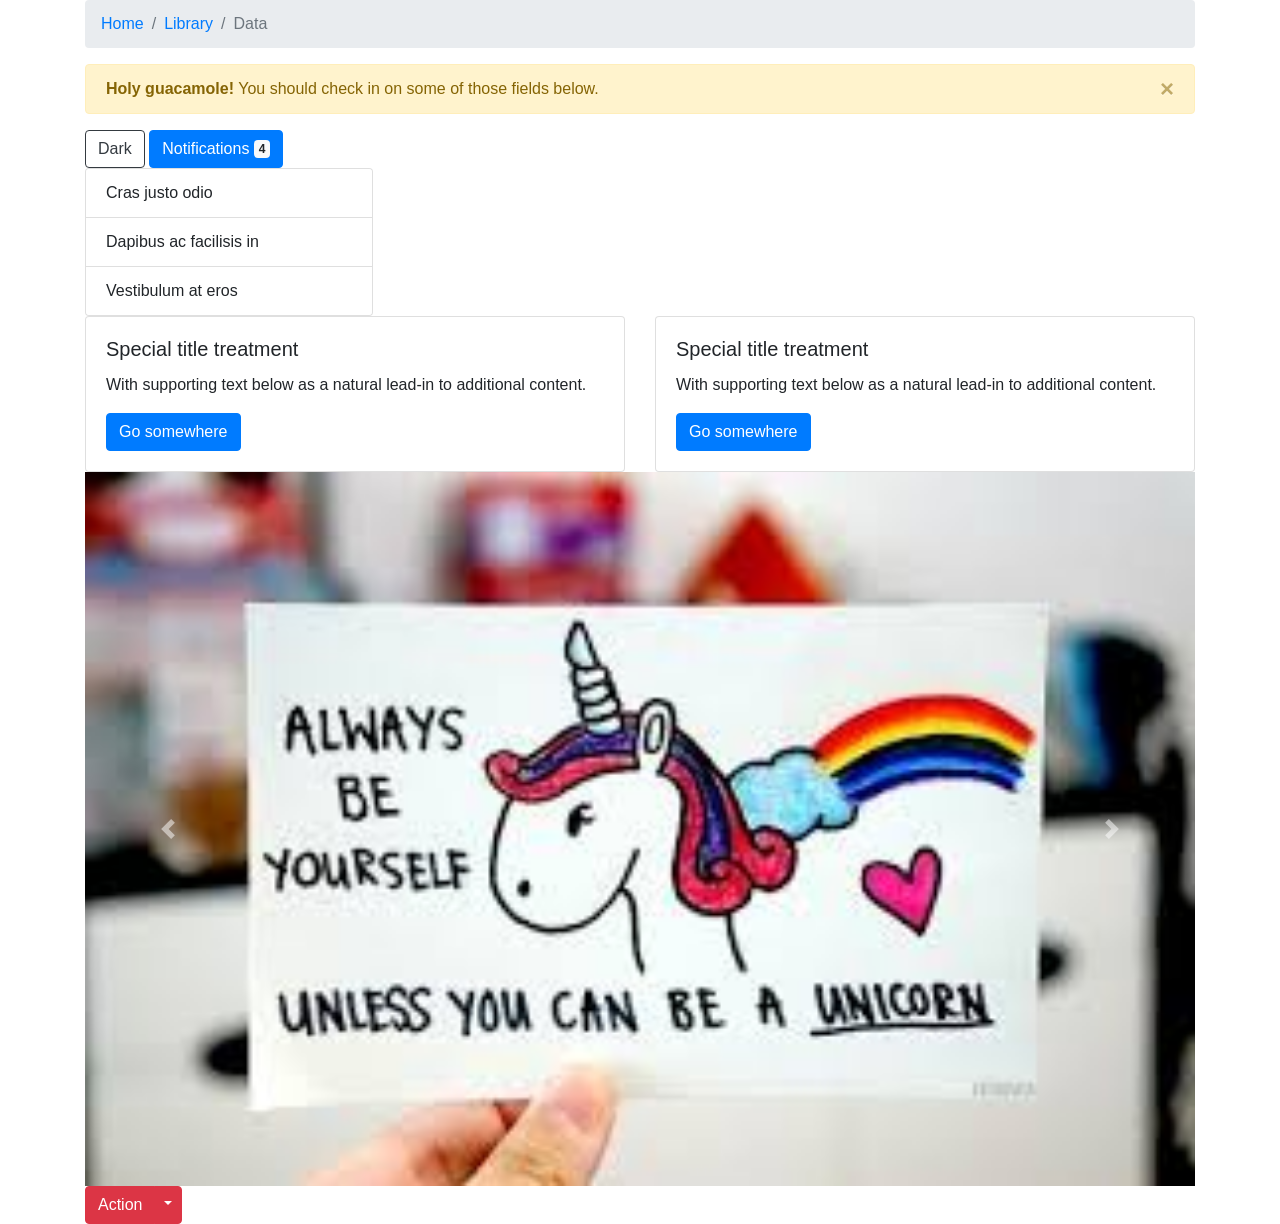
<file: carpeta 10/index.html>
<!doctype html>
<html lang="en">
      
        
       
  <head>
    <!-- Required meta tags -->
    <meta charset="utf-8">
    <meta name="viewport" content="width=device-width, initial-scale=1, shrink-to-fit=no">

    <!-- Bootstrap CSS -->
    <link rel="stylesheet" href="css/bootstrap.min.css" >

    <title>Prueba Bootstrap</title>
  </head>
  <body>

    <div class="container">


    
        <nav aria-label="breadcrumb">
                <ol class="breadcrumb">
                  <li class="breadcrumb-item"><a href="#">Home</a></li>
                  <li class="breadcrumb-item"><a href="#">Library</a></li>
                  <li class="breadcrumb-item active" aria-current="page">Data</li>
                </ol>
              </nav>
    <div class="alert alert-warning alert-dismissible fade show" role="alert">
        <strong>Holy guacamole!</strong> You should check in on some of those fields below.
        <button type="button" class="close" data-dismiss="alert" aria-label="Close">
          <span aria-hidden="true">&times;</span>
        </button>
      </div>
      <button type="button" class="btn btn-outline-dark">Dark</button>
      <button type="button" class="btn btn-primary">
        Notifications <span class="badge badge-light">4</span>
      </button>
      <div class="card" style="width: 18rem;">
            <ul class="list-group list-group-flush">
              <li class="list-group-item">Cras justo odio</li>
              <li class="list-group-item">Dapibus ac facilisis in</li>
              <li class="list-group-item">Vestibulum at eros</li>
            </ul>
          </div>

          <div class="row">
                <div class="col-sm-6">
                  <div class="card">
                    <div class="card-body">
                      <h5 class="card-title">Special title treatment</h5>
                      <p class="card-text">With supporting text below as a natural lead-in to additional content.</p>
                      <a href="#" class="btn btn-primary">Go somewhere</a>
                    </div>
                  </div>
                </div>
                <div class="col-sm-6">
                  <div class="card">
                    <div class="card-body">
                      <h5 class="card-title">Special title treatment</h5>
                      <p class="card-text">With supporting text below as a natural lead-in to additional content.</p>
                      <a href="#" class="btn btn-primary">Go somewhere</a>
                    </div>
                  </div>
                </div>
              </div>


              <div id="carouselExampleControls" class="carousel slide" data-ride="carousel">
                    <div class="carousel-inner">
                      <div class="carousel-item active">
                        <img class="d-block w-100" src="1.jpg" alt="First slide">
                      </div>
                      <div class="carousel-item">
                        <img class="d-block w-100" src="2.jpg" alt="Second slide">
                      </div>
                      <div class="carousel-item">
                        <img class="d-block w-100" src="3.jpg" alt="Third slide">
                      </div>
                    </div>
                    <a class="carousel-control-prev" href="#carouselExampleControls" role="button" data-slide="prev">
                      <span class="carousel-control-prev-icon" aria-hidden="true"></span>
                      <span class="sr-only">Previous</span>
                    </a>
                    <a class="carousel-control-next" href="#carouselExampleControls" role="button" data-slide="next">
                      <span class="carousel-control-next-icon" aria-hidden="true"></span>
                      <span class="sr-only">Next</span>
                    </a>
                  </div>


                  <!-- Example split danger button -->
<div class="btn-group">
        <button type="button" class="btn btn-danger">Action</button>
        <button type="button" class="btn btn-danger dropdown-toggle dropdown-toggle-split" data-toggle="dropdown" aria-haspopup="true" aria-expanded="false">
          <span class="sr-only">Toggle Dropdown</span>
        </button>
        <div class="dropdown-menu">
          <a class="dropdown-item" href="#">Action</a>
          <a class="dropdown-item" href="#">Another action</a>
          <a class="dropdown-item" href="#">Something else here</a>
          <div class="dropdown-divider"></div>
          <a class="dropdown-item" href="#">Separated link</a>
        </div>
      </div>
    <!-- Optional JavaScript -->
    <!-- jQuery first, then Popper.js, then Bootstrap JS -->
    <script src="js/jquery-3.2.1.slim.min.js"></script>
    <script src="js/popper.min.js"></script>
    <script src="js/bootstrap.min.js"></script>


</div>

  </body>
</html>
</file>
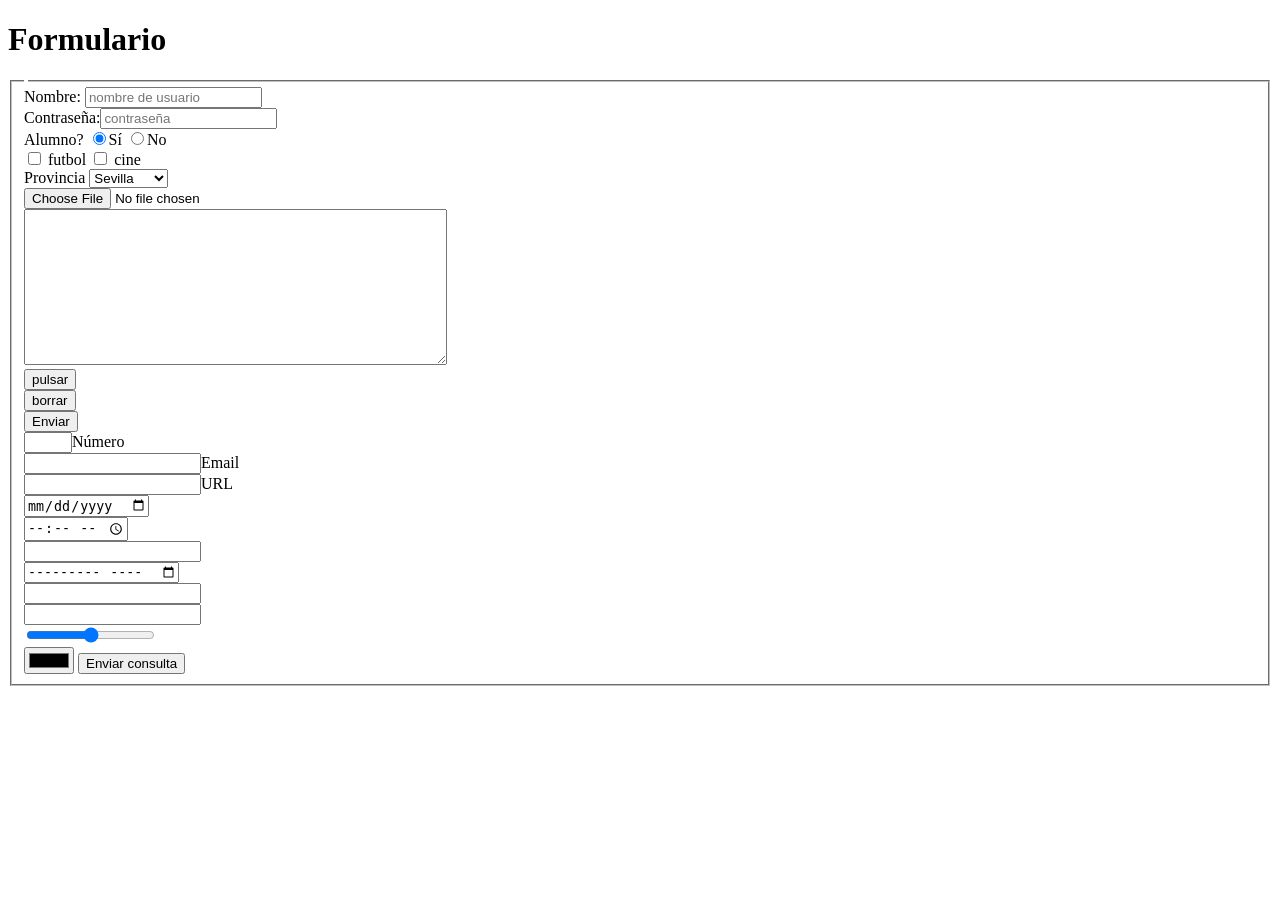
<file: ejercicio05.html>
<!DOCTYPE html>
<html lang="en">
<head>
    <meta charset="UTF-8">
    <meta name="viewport" content="width=, initial-scale=1.0">
    <meta http-equiv="X-UA-Compatible" content="ie=edge">
    <title>Formulario</title>
</head>

<body>
    <h1>Formulario</h1>
<fieldset><legend></legend>
   <form action= "gestionados.jsp" method="GET">
    
   <label for="Nombre">Nombre: </label> <input type="text" value="" id="nombre"name="Nombre" placeholder="nombre de usuario" maxlength="10"/>
   <br/>
   Contraseña:<input type="password" pattern="[A-Z]{5}[0-9]{3}" value="" name="pass" placeholder="contraseña">
 <br/>

<label for="pregutna"> Alumno?</label>
<input type="radio" id="pregunta" name="pregunta" value="S" checked="checked"/>Sí
<input type="radio" id="pregunta" name="pregunta" value="N"/>No
 <br/>

<input type="checkbox" name="futbol" value="f"/> futbol
<input type="checkbox" name="cine" value="f"/> cine
<br/>

<label for="provincias">Provincia </label>
<select name="provincias" id="provincia">
    <optgroup label="Uno">
            <option value="SE">Sevilla</option>
    </optgroup>
    <optgroup label="Dos">
<option value="Ca">Cádiz</option>
<option value="Hu">Huelva</option>
</optgroup>

</select><br/>

<input type="file" name="archivo"/><br/>

<textarea name="descripcion" rows="10" cols="50"></textarea><br/>
 <input type="button" name="boton" value="pulsar"/><br/>
 <input type="reset" value="borrar"/><br/>

   
 <input type="submit" value="Enviar"/>

</form> 



<form>
<input type="number" required="required"  maxlength="5" min="1" max="10">Número<br/>
<input type="email">Email <br/>
<input type="url">URL<br/>
<input type="date"><br/>
<input type="time"><br/>
<input type="datetime"><br/>
<input type="month"><br/>
<input type="search"><br/>
<input type="tel"><br/>
<input type="range" min="1" max="100" step="2"><br/>
<input type="color">
<input type="submit" value="Enviar consulta"/> 

</form>

</fieldset>



</body>
</html>
</file>
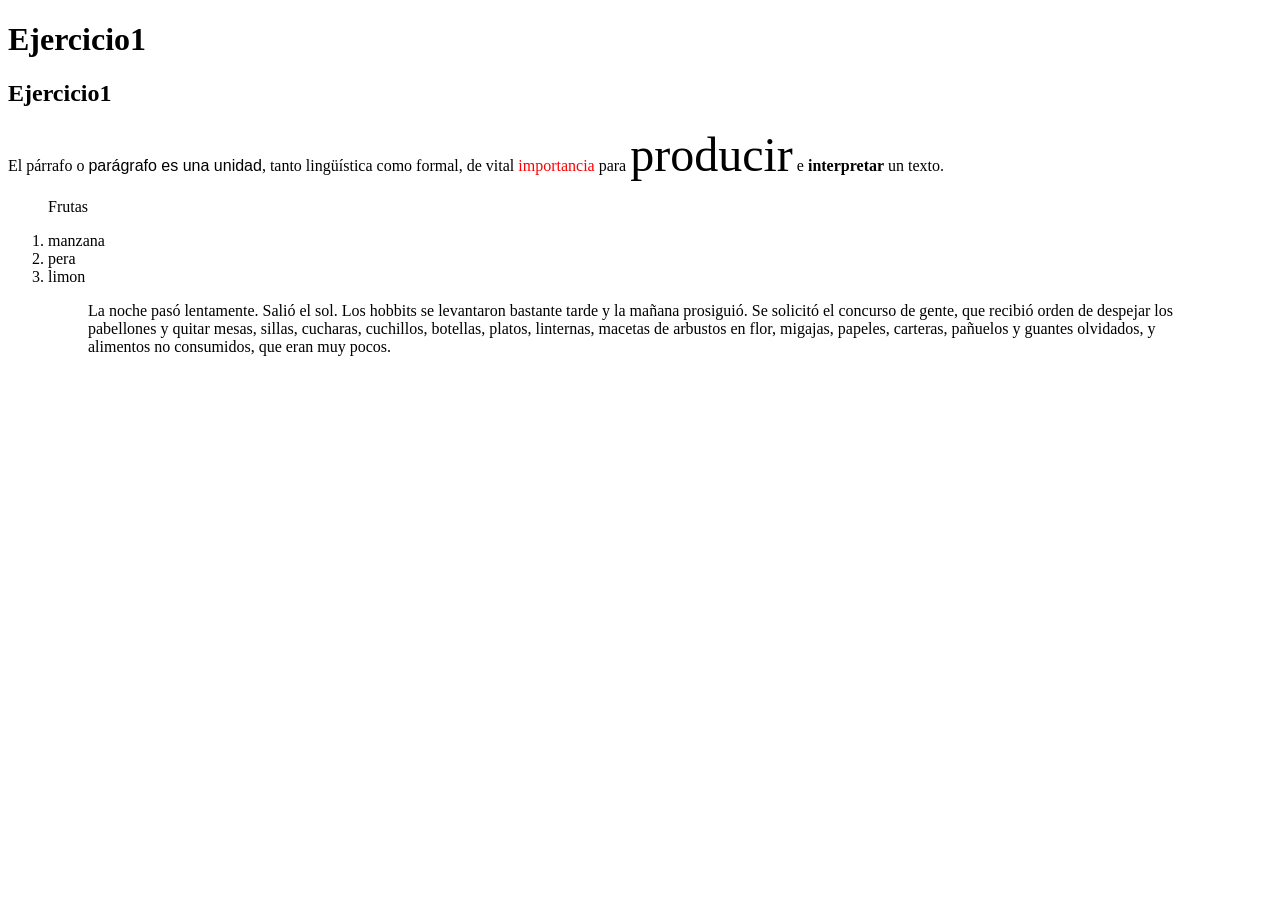
<file: ejercicio1.html>
<!DOCTYPE html>
<html lang="en">

<title>Ejercicio 1</title>
<head>
    <meta charset="UTF-16">
    <meta name="viewport" content="width=device-width, initial-scale=1.0">
    <meta http-equiv="X-UA-Compatible" content="ie=edge">
    <title>Document</title>
</head>
<body>
  <h1>Ejercicio1</h1><h2>Ejercicio1</h2>
  
  <p>El párrafo o <font face="Comic Sans MS,arial,verdana">parágrafo es una unidad</font>, tanto lingüística 
    como formal, de vital <font color="#ff0000">importancia</font> para <FONT SIZE=7>producir</FONT> e 
    <b>interpretar</b> un texto.


<ul>
Frutas

</ul>

<ol>
<li>manzana</li>
<li>pera</li>
<li>limon</li>

</ol>

<blockquote><blockquote> La noche pasó lentamente. Salió el sol. Los 
        hobbits se levantaron bastante tarde y la mañana 
        prosiguió. Se solicitó el concurso de gente, que 
        recibió orden de despejar los pabellones y quitar 
        mesas, sillas, cucharas, cuchillos, botellas, platos, 
        linternas, macetas de arbustos en flor, migajas, papeles, 
        carteras, pañuelos y guantes olvidados, y alimentos no 
        consumidos, que eran muy pocos.</blockquote></blockquote> 

</p>
</body>
</html>
</file>
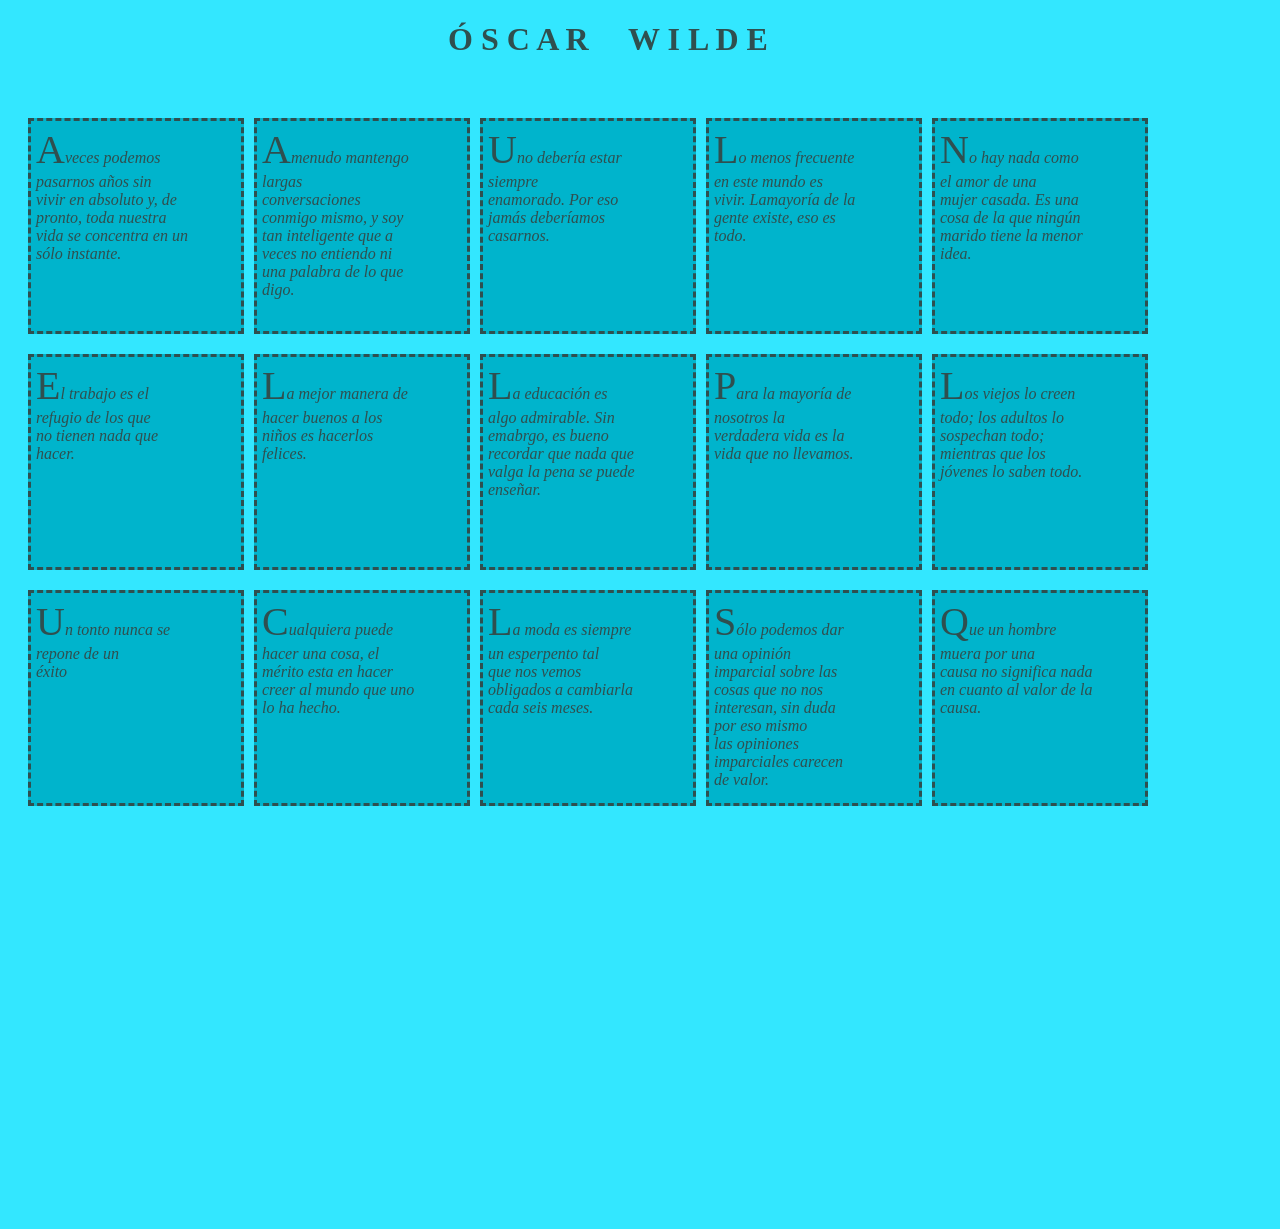
<file: Ejercicio4-1.html>
<!DOCTYPE html>
<html lang="es">
<head>
    <meta charset="UTF-8">
    <meta name="viewport" content="width=device-width, initial-scale=1.0">
    <meta http-equiv="X-UA-Compatible" content="ie=edge">
    <title>Ejercicio04_Capas01</title>
</head>
<body style="background-color: #33e7ff">
    <div style="width: 1200px; height: 1200px">
        <pre><div><h1 style="font-family:'Times New Roman', Times, serif; color: darkslategrey; text-align: center">Ó S C A R     W I L D E</h1></div></pre>
            <br>
        <div style="padding: 5px; font-family:'Times New Roman', Times, serif; width: 200px; height: 200px; color: darkslategrey; background-color: #00b4cc; border:3px dashed darkslategrey; float: left; position: relative; top: 20px; left: 20px"><span style="font-size: 40px ;color: darkslategrey">A</span><span style="font-style:oblique">veces podemos <br>pasarnos años sin <br> vivir en absoluto y, de <br> pronto, toda nuestra <br>vida se concentra en un <br> sólo instante.</span></div>    
        <div style="padding: 5px;font-family:'Times New Roman', Times, serif; width: 200px; height: 200px; color: darkslategrey; background-color: #00b4cc; border:3px dashed darkslategrey; float: left; position: relative; top: 20px; left: 30px"><span style="font-size: 40px ;color: darkslategrey">A</span><span style="font-style:oblique">menudo mantengo <br>largas <br>conversaciones <br>conmigo mismo, y soy <br> tan inteligente que a <br> veces no entiendo ni <br>una palabra de lo que <br>digo.</span></div>
        <div style="padding: 5px;font-family:'Times New Roman', Times, serif; width: 200px; height: 200px; color: darkslategrey; background-color: #00b4cc; border:3px dashed darkslategrey; float: left; position: relative; top: 20px; left: 40px"><span style="font-size: 40px ;color: darkslategrey">U</span><span style="font-style:oblique">no debería estar <br>siempre <br>enamorado. Por eso <br>jamás deberíamos <br>casarnos.</span></div>
        <div style="padding: 5px;font-family:'Times New Roman', Times, serif; width: 200px; height: 200px; color: darkslategrey; background-color: #00b4cc; border:3px dashed darkslategrey; float: left; position: relative; top: 20px; left: 50px"><span style="font-size: 40px ;color: darkslategrey">L</span><span style="font-style:oblique">o menos frecuente <br>en este mundo es <br>vivir. Lamayoría de la <br>gente existe, eso es <br>todo.</span></div>
        <div style="padding: 5px;font-family:'Times New Roman', Times, serif; width: 200px; height: 200px; color: darkslategrey; background-color: #00b4cc; border:3px dashed darkslategrey; float: left; position: relative; top: 20px; left: 60px"><span style="font-size: 40px ;color: darkslategrey">N</span><span style="font-style:oblique">o hay nada como <br>el amor de una <br>mujer casada. Es una <br>cosa de la que ningún <br>marido tiene la menor <br>idea.</span></div>
            <br>
        <div style="padding: 5px;clear: both; font-family:'Times New Roman', Times, serif;  width: 200px; height: 200px; color: darkslategrey; background-color: #00b4cc; border:3px dashed darkslategrey; float: left; position: relative; top: 40px; left: 20px"><span style="font-size: 40px ;color: darkslategrey">E</span><span style="font-style:oblique">l trabajo es el <br>refugio de los que <br>no tienen nada que <br>hacer.</span></div>
        <div style="padding: 5px;font-family:'Times New Roman', Times, serif; width: 200px; height: 200px; color: darkslategrey; background-color: #00b4cc; border:3px dashed darkslategrey; float: left; position: relative; top: 40px; left: 30px"><span style="font-size: 40px ;color: darkslategrey">L</span><span style="font-style:oblique">a mejor manera de <br>hacer buenos a los<span style="clear:both; float:left; font-style:oblique">niños es hacerlos <br>felices.</span></div></span>
        <div style="padding: 5px;font-family:'Times New Roman', Times, serif; width: 200px; height: 200px; color: darkslategrey; background-color: #00b4cc; border:3px dashed darkslategrey; float: left; position: relative; top: 40px; left: 40px"><span style="font-size: 40px ;color: darkslategrey">L</span><span style="font-style:oblique">a educación es <br>algo admirable. Sin <br>emabrgo, es bueno <br>recordar que nada que <br>valga la pena se puede <br> enseñar.</span></div>      
        <div style="padding: 5px;font-family:'Times New Roman', Times, serif; width: 200px; height: 200px; color: darkslategrey; background-color: #00b4cc; border:3px dashed darkslategrey; float: left; position: relative; top: 40px; left: 50px"><span style="font-size: 40px ;color: darkslategrey">P</span><span style="font-style:oblique">ara la mayoría de <br>nosotros la <br>verdadera vida es la <br>vida que no llevamos.</span></div>
        <div style="padding: 5px;font-family:'Times New Roman', Times, serif; width: 200px; height: 200px; color: darkslategrey; background-color: #00b4cc; border:3px dashed darkslategrey; float: left; position: relative; top: 40px; left: 60px"><span style="font-size: 40px ;color: darkslategrey">L</span><span style="font-style:oblique">os viejos lo creen <br>todo; los adultos lo <br>sospechan todo; <br>mientras que los <br>jóvenes lo saben todo.</span></div>
            <br>
        <div style="padding: 5px;clear: both; font-family:'Times New Roman', Times, serif;  width: 200px; height: 200px; color: darkslategrey; background-color: #00b4cc; border:3px dashed darkslategrey; float: left; position: relative; top: 60px; left: 20px"><span style="font-size: 40px ;color: darkslategrey">U</span><span style="font-style:oblique">n tonto nunca se <br>repone de un <br>éxito</span></div>
        <div style="padding: 5px;font-family:'Times New Roman', Times, serif; width: 200px; height: 200px; color: darkslategrey; background-color: #00b4cc; border:3px dashed darkslategrey; float: left; position: relative; top: 60px; left: 30px"><span style="font-size: 40px ;color: darkslategrey">C</span><span style="font-style:oblique">ualquiera puede <br>hacer una cosa, el <br>mérito esta en hacer <br>creer al mundo que uno <br>lo ha hecho.</span></div>
        <div style="padding: 5px;font-family:'Times New Roman', Times, serif; width: 200px; height: 200px; color: darkslategrey; background-color: #00b4cc; border:3px dashed darkslategrey; float: left; position: relative; top: 60px; left: 40px"><span style="font-size: 40px ;color: darkslategrey">L</span><span style="font-style:oblique">a moda es siempre <br>un esperpento tal <br>que nos vemos <br>obligados a cambiarla <br>cada seis meses.</span></div>
        <div style="padding: 5px;font-family:'Times New Roman', Times, serif; width: 200px; height: 200px; color: darkslategrey; background-color: #00b4cc; border:3px dashed darkslategrey; float: left; position: relative; top: 60px; left: 50px"><span style="font-size: 40px ;color: darkslategrey">S</span><span style="font-style:oblique">ólo podemos dar <br>una opinión <br>imparcial sobre las <br>cosas que no nos <br> interesan, sin duda <br> por eso mismo <br> las opiniones <br> imparciales carecen <br> de valor.</span></div>
        <div style="padding: 5px;font-family:'Times New Roman', Times, serif; width: 200px; height: 200px; color: darkslategrey; background-color: #00b4cc; border:3px dashed darkslategrey; float: left; position: relative; top: 60px; left: 60px"><span style="font-size: 40px ;color: darkslategrey">Q</span><span style="font-style:oblique">ue un hombre <br>muera por una <br>causa no significa nada <br>en cuanto al valor de la <br>causa.</span></div>
            <br>
    </div>
</body>
</html>
</file>
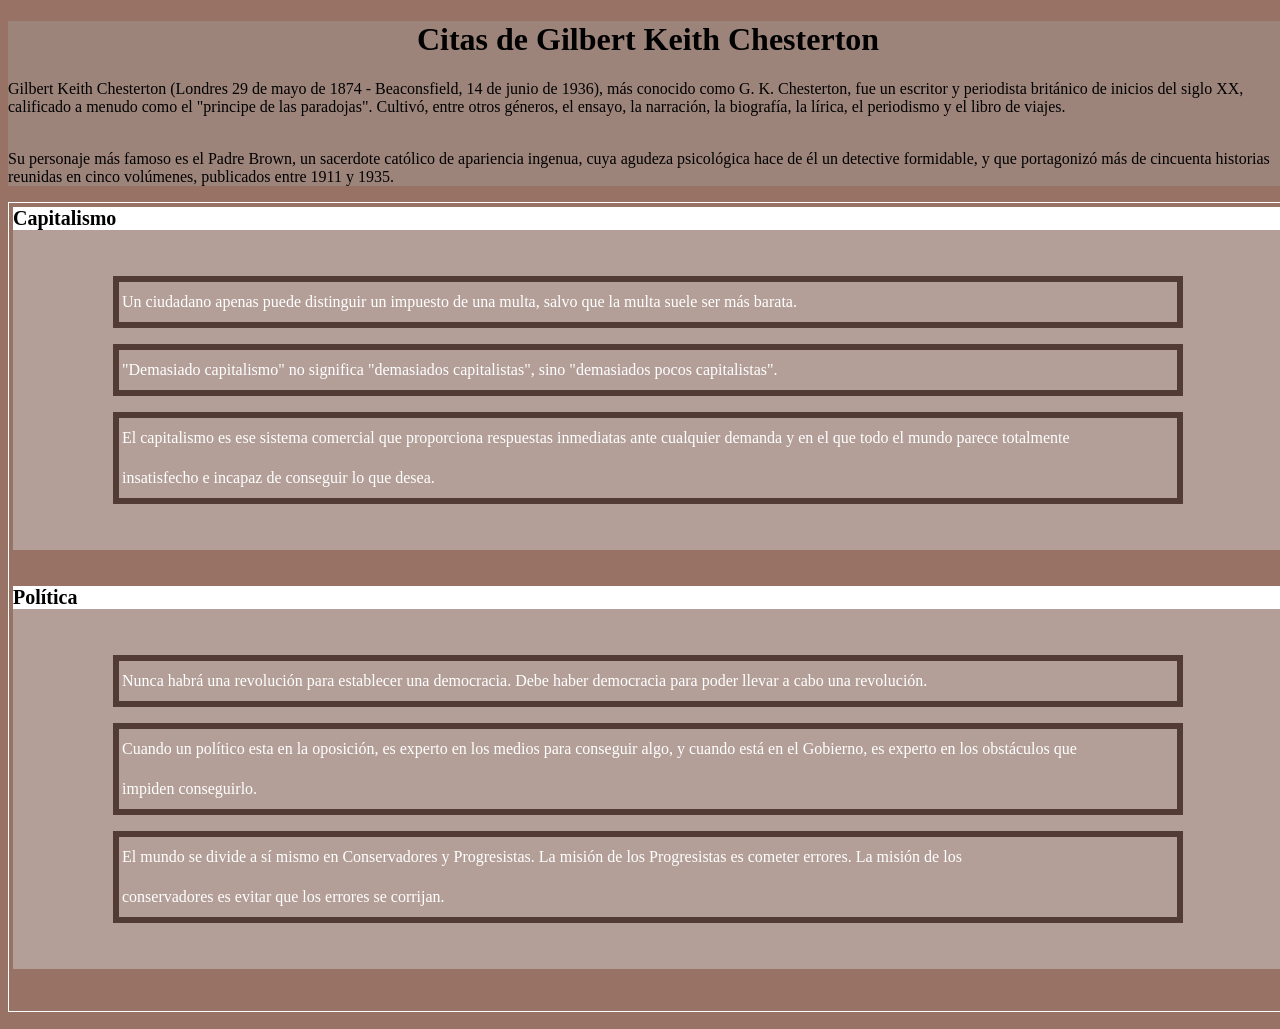
<file: Ejercicio4-2.html>
<!DOCTYPE html>
<html lang="es">
<head>
    <meta charset="UTF-8">
    <meta name="viewport" content="width=device-width, initial-scale=1.0">
    <meta http-equiv="X-UA-Compatible" content="ie=edge">
    <title>Ejercicio04_Capas02</title>
</head>
<body style="background-color: #987265">
    <div style="height: 1000px; width: 1280px">
        <div style="background-color: #9d847b"><h1 style="text-align: center">Citas de Gilbert Keith Chesterton</h1>
        <p style="text-align: justify">
            Gilbert Keith Chesterton (Londres 29 de mayo de 1874 - Beaconsfield, 14 de junio de 1936), más conocido como G. K. Chesterton, fue un escritor y periodista británico de inicios del siglo XX,<br/>
            calificado a menudo como el "principe de las paradojas". Cultivó, entre otros géneros, el ensayo, la narración, la biografía, la lírica, el periodismo y el libro de viajes. <br/><br/>
        </p>
        <p style="text-align: justify">
            Su personaje más famoso es el Padre Brown, un sacerdote católico de apariencia ingenua, cuya agudeza psicológica hace de él un detective formidable, y que portagonizó más de cincuenta historias<br/>
            reunidas en cinco volúmenes, publicados entre 1911 y 1935.
        </p>
        </div>
        <div style="padding: 4px; border: white solid 1px; height: 800px">
            <div style="background-color: white"><span style="font-size: 20px; font-weight: bold">Capitalismo</span></div>
            <div style="padding-left: 100px; padding-right: 100px; padding-top: 30px; padding-bottom: 30px; background-color: #b39f98">
                <p style="text-align: justify; color: white; background-color: #b39f98; border: solid 6px #523b34; padding-right: 6px; padding-left: 3px; line-height: 40px"><span style="text-align: center">Un ciudadano apenas puede distinguir un impuesto de una multa, salvo que la multa suele ser más barata.</span></p>
                <p style="text-align: justify; color: white; background-color: #b39f98; border: solid 6px #523b34; padding-right: 6px; padding-left: 3px; line-height: 40px"><span style="text-align: center">"Demasiado capitalismo" no significa "demasiados capitalistas", sino "demasiados pocos capitalistas".</span></p>
                <p style="text-align: justify; color: white; background-color: #b39f98; border: solid 6px #523b34; padding-right: 6px; padding-left: 3px; line-height: 40px"><span style="text-align: center">El capitalismo es ese sistema comercial que proporciona respuestas inmediatas ante cualquier demanda y en el que todo el mundo parece totalmente <br> insatisfecho e incapaz de conseguir lo que desea.</span></p>
            </div>
            <br/><br/>
            <div style="background-color: white"><span style="font-size: 20px; font-weight: bold">Política</span></div>
            <div style="padding-left: 100px; padding-right: 100px; padding-top: 30px; padding-bottom: 30px; background-color: #b39f98">
                <p style="text-align: justify; color: white; background-color: #b39f98; border: solid 6px #523b34; padding-right: 6px; padding-left: 3px; line-height: 40px"><span style="text-align: center"></span>Nunca habrá una revolución para establecer una democracia. Debe haber democracia para poder llevar a cabo una revolución.</p>
                <p style="text-align: justify; color: white; background-color: #b39f98; border: solid 6px #523b34; padding-right: 6px; padding-left: 3px; line-height: 40px"><span style="text-align: center"></span>Cuando un político esta en la oposición, es experto en los medios para conseguir algo, y cuando está en el Gobierno, es experto en los obstáculos que <br/> impiden conseguirlo.</p>
                <p style="text-align: justify; color: white; background-color: #b39f98; border: solid 6px #523b34; padding-right: 6px; padding-left: 3px; line-height: 40px"><span style="text-align: center"></span>El mundo se divide a sí mismo en Conservadores y Progresistas. La misión de los Progresistas es cometer errores. La misión de los <br/> conservadores es evitar que los errores se corrijan.</p>
            </div>
            <br/><br/>
        </div>
    </div>
</body>
</html>
</file>
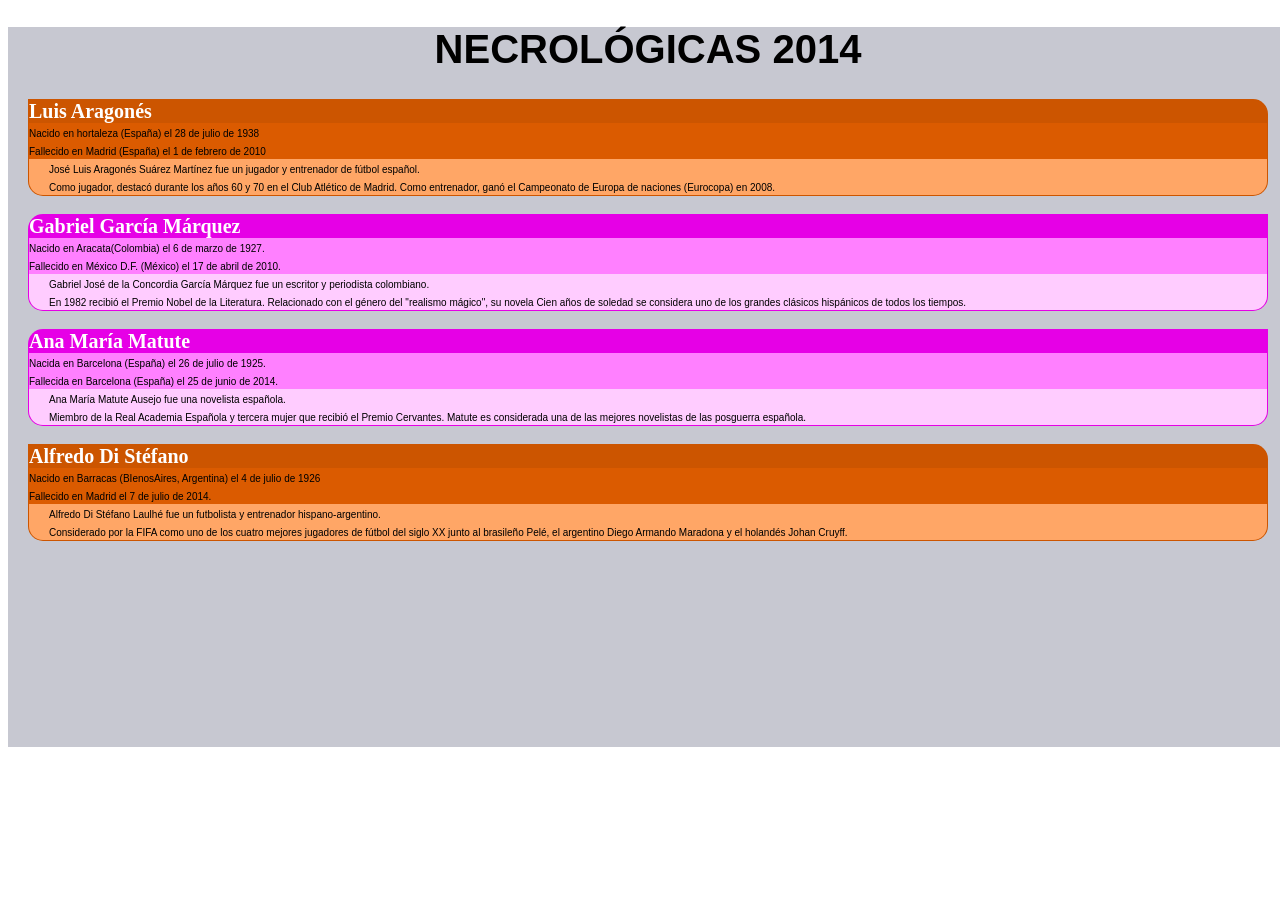
<file: Ejercicio4-3.html>
<!DOCTYPE html>
<html lang="es">
<head>
    <meta charset="UTF-8">
    <meta name="viewport" content="width=device-width, initial-scale=1.0">
    <meta http-equiv="X-UA-Compatible" content="ie=edge">
    <title>Ejercicio04_Capas03</title>
</head>
<body>
    <div style="width: 1280px; height: 720px; font-family: Cambria, Cochin, Georgia, Times, 'Times New Roman', serif; background-color: #c7c8d1">
        <div><h1 style="font-family:Verdana, Geneva, Tahoma, sans-serif; font-weight: bold; font-size: 250%; text-align: center">NECROLÓGICAS 2014<h1></div>
        
        <div style="padding-left: 20px; padding-right: 20px">
            <div style="border-radius: 0px 15px 0px 0px; border: 1px solid #cc5500; background-color: #cc5500; border-bottom: transparent"><span style="color: white; font-size: 20px; font-weight: bold">Luis Aragonés</span></div>
            <div style="border-top: transparent; border-bottom: transparent; border: 1px solid #cc5500; background-color: #db5b00; border-bottom: transparent; border-top: transparent"><span style="font-family: Arial, Helvetica, sans-serif; font-size: 10px">Nacido en hortaleza (España) el 28 de julio de 1938 <br> Fallecido en Madrid (España) el 1 de febrero de 2010</span></div>
            <div style="border-top: transparent ;border: 1px solid #cc5500; border-radius: 0px 0px 15px 15px; background-color: #ffa666; border-top: transparent"><span style="padding-left: 20px; font-family: Arial, Helvetica, sans-serif; font-size: 10px">José Luis Aragonés Suárez Martínez fue un jugador y entrenador de fútbol español. <br/></span><span style="padding-left: 20px; font-family: Arial, Helvetica, sans-serif; font-size: 10px">Como jugador, destacó durante los años 60 y 70 en el Club Atlético de Madrid. Como entrenador, ganó el Campeonato de Europa de naciones (Eurocopa) en 2008.</span></div>        
        </div>
        
        <br>

        <div style="padding-left: 20px; padding-right: 20px">
            <div style="border-radius: 15px 0px 0px 0px; border: 1px solid #e600e6; background-color: #e600e6; border-bottom: transparent"><span style="color: white; font-size: 20px; font-weight: bold">Gabriel García Márquez</span></div>
            <div style="border-top: transparent; border-bottom: transparent; border: 1px solid #e600e6; background-color: #ff80ff; border-bottom: transparent; border-top: transparent"><span style="font-family: Arial, Helvetica, sans-serif; font-size: 10px">Nacido en Aracata(Colombia) el 6 de marzo de 1927. <br>Fallecido en México D.F. (México) el 17 de abril de 2010.</span></div>
            <div style="border-top: transparent; border: 1px solid #e600e6; border-radius: 0px 0px 15px 15px; background-color: #ffccff; border-top: transparent"><span style="padding-left: 20px; font-family: Arial, Helvetica, sans-serif; font-size: 10px">Gabriel José de la Concordia García Márquez fue un escritor y periodista colombiano. <br/></span><span style="padding-left: 20px; font-family: Arial, Helvetica, sans-serif; font-size: 10px">En 1982 recibió el Premio Nobel de la Literatura. Relacionado con el género del "realismo mágico", su novela Cien años de soledad se considera uno de los grandes clásicos hispánicos de todos los tiempos.</span></div>        
        </div>
        
        <br>
        
        <div style="padding-left: 20px; padding-right: 20px">
            <div style="border-radius: 15px 0px 0px 0px; border: 1px solid #e600e6; background-color: #e600e6; border-bottom: transparent"><span style="color: white; font-size: 20px; font-weight: bold">Ana María Matute</span></div>
            <div style="border-top: transparent; border-bottom: transparent; border: 1px solid #e600e6; background-color: #ff80ff; border-bottom: transparent; border-top: transparent"><span style="font-family: Arial, Helvetica, sans-serif; font-size: 10px">Nacida en Barcelona (España) el 26 de julio de 1925. <br>Fallecida en Barcelona (España) el 25 de junio de 2014.</span></div>
            <div style="border-top: transparent; border: 1px solid #e600e6; border-radius: 0px 0px 15px 15px; background-color: #ffccff; border-top: transparent"><span style="padding-left: 20px; font-family: Arial, Helvetica, sans-serif; font-size: 10px">Ana María Matute Ausejo fue una novelista española. <br/></span><span style="padding-left: 20px; font-family: Arial, Helvetica, sans-serif; font-size: 10px">Miembro de la Real Academia Española y tercera mujer que recibió el Premio Cervantes. Matute es considerada una de las mejores novelistas de las posguerra española.</span></div>
        </div>
        
        <br>
        
        <div style="padding-left: 20px; padding-right: 20px">
            <div style="border-radius: 0px 15px 0px 0px; border: 1px solid #cc5500; background-color: #cc5500; border-bottom: transparent"><span style="color: white; font-size: 20px; font-weight: bold">Alfredo Di Stéfano</span></div>
            <div style="border-top: transparent; border-bottom: transparent; border: 1px solid #cc5500; background-color: #db5b00; border-bottom: transparent; border-top: transparent"><span style="font-family: Arial, Helvetica, sans-serif; font-size: 10px">Nacido en Barracas (BIenosAires, Argentina) el 4 de julio de 1926 <br>Fallecido en Madrid el 7 de julio de 2014.</span></div>
            <div style="border-top: transparent; border: 1px solid #cc5500; border-radius: 0px 0px 15px 15px; background-color: #ffa666; border-top: transparent"><span style="padding-left: 20px; font-family: Arial, Helvetica, sans-serif; font-size: 10px">Alfredo Di Stéfano Laulhé fue un futbolista y entrenador hispano-argentino. <br/></span><span style="padding-left: 20px; font-family: Arial, Helvetica, sans-serif; font-size: 10px">Considerado por la FIFA como uno de los cuatro mejores jugadores de fútbol del siglo XX junto al brasileño Pelé, el argentino Diego Armando Maradona y el holandés Johan Cruyff.</span></div>        
        </div>
        
        <br>
    
    </div>
</body>
</html>
</file>
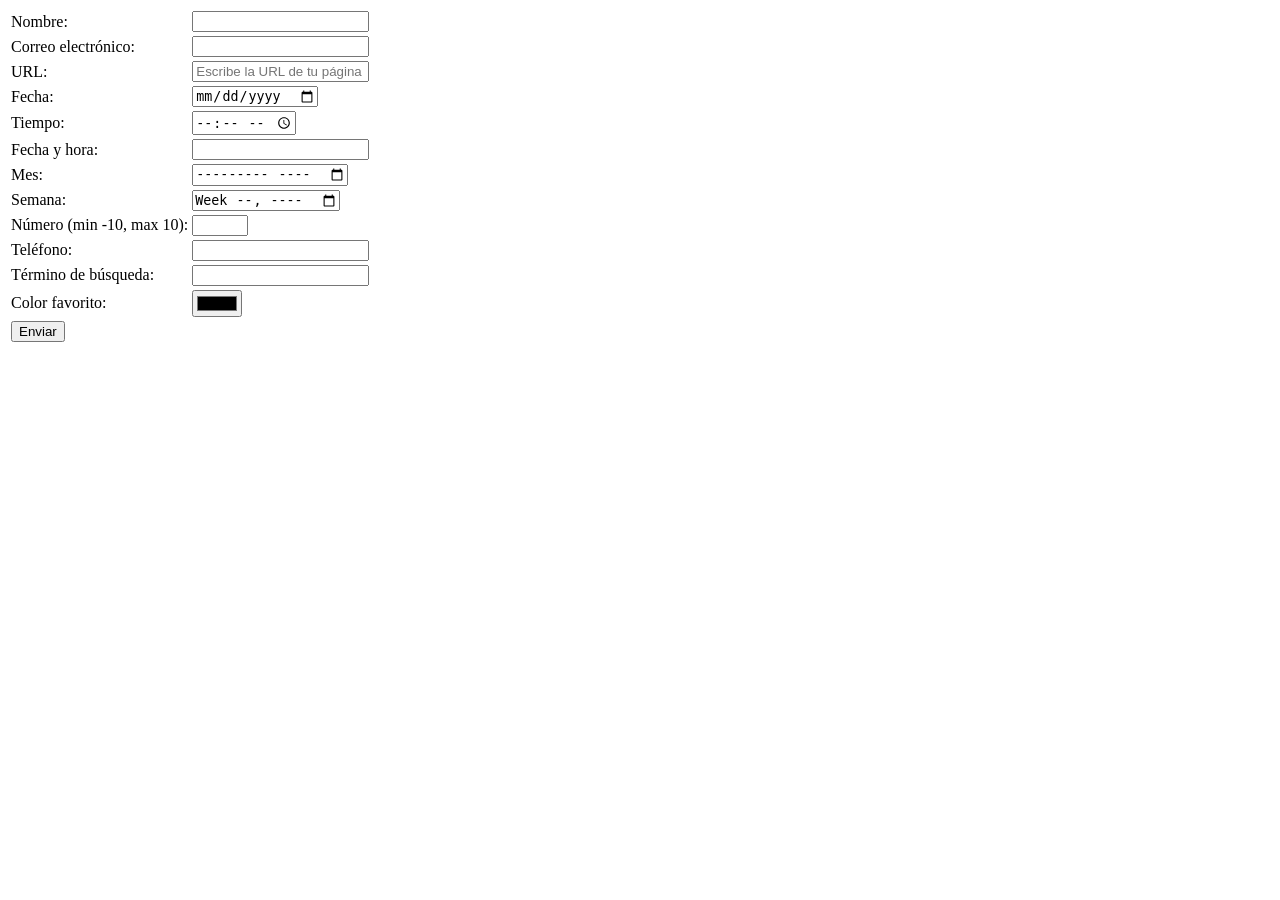
<file: ejercicio5.html>
<!DOCTYPE html>
<html lang="en">
<head>
    <meta charset="UTF-8">
    <meta name="viewport" content="width=device-width, initial-scale=1.0">
    <meta http-equiv="X-UA-Compatible" content="ie=edge">
    <title>Formulario de prueba de HTML5</title>
</head>
<body>
    <table>
            <form action= "" method="GET"> 
                    <tr><td><label for="Nombre">Nombre: </label></td> <td><input type="text" value="" id="nombre"name="Nombre" maxlength="10"/></td></tr>
                    <tr><td><label for="email">Correo electrónico: </label></form></td> <td><input type="email"></td></tr>
                    <tr><td><label for="Url">URL: </label></td><td><input type="url" placeholder="Escribe la URL de tu página"></td></tr>
                    <tr><td><label for="fecha">Fecha: </label></td><td><input type="date"></td></tr>
                    <tr><td><label for="tiempo">Tiempo: </label></td><td><input type="time"></td></tr>
                    <tr><td><label for="fechahora">Fecha y hora: </label></td><td><input type="datetime"></td></tr>
                    <tr><td><label for="mes">Mes: </label></td><td><input type="month"></td></tr>
                    <tr><td><label for="semana">Semana: </label></td><td><input type="week"></td></tr>
                    <tr><td><label for="rango">Número (min -10, max 10): </label></td><td><input type="number" min="-10" max="10" step="2"></td></tr>
                    <tr><td><label for="telefono">Teléfono: </label></td><td><input type="text" required="required"  maxlength="9" min="9" max="9"></td></tr>
                    <tr><td><label for="termino">Término de búsqueda: </label></td><td><input type="search"></td></tr>
                    <tr><td><label for="color">Color favorito: </label></td><td><input type="color"></td></tr>
                    <tr><td><input type="submit" value="Enviar"/></td></tr>

    </table>
    

    
    
    </form>
</body>
</html>
</file>
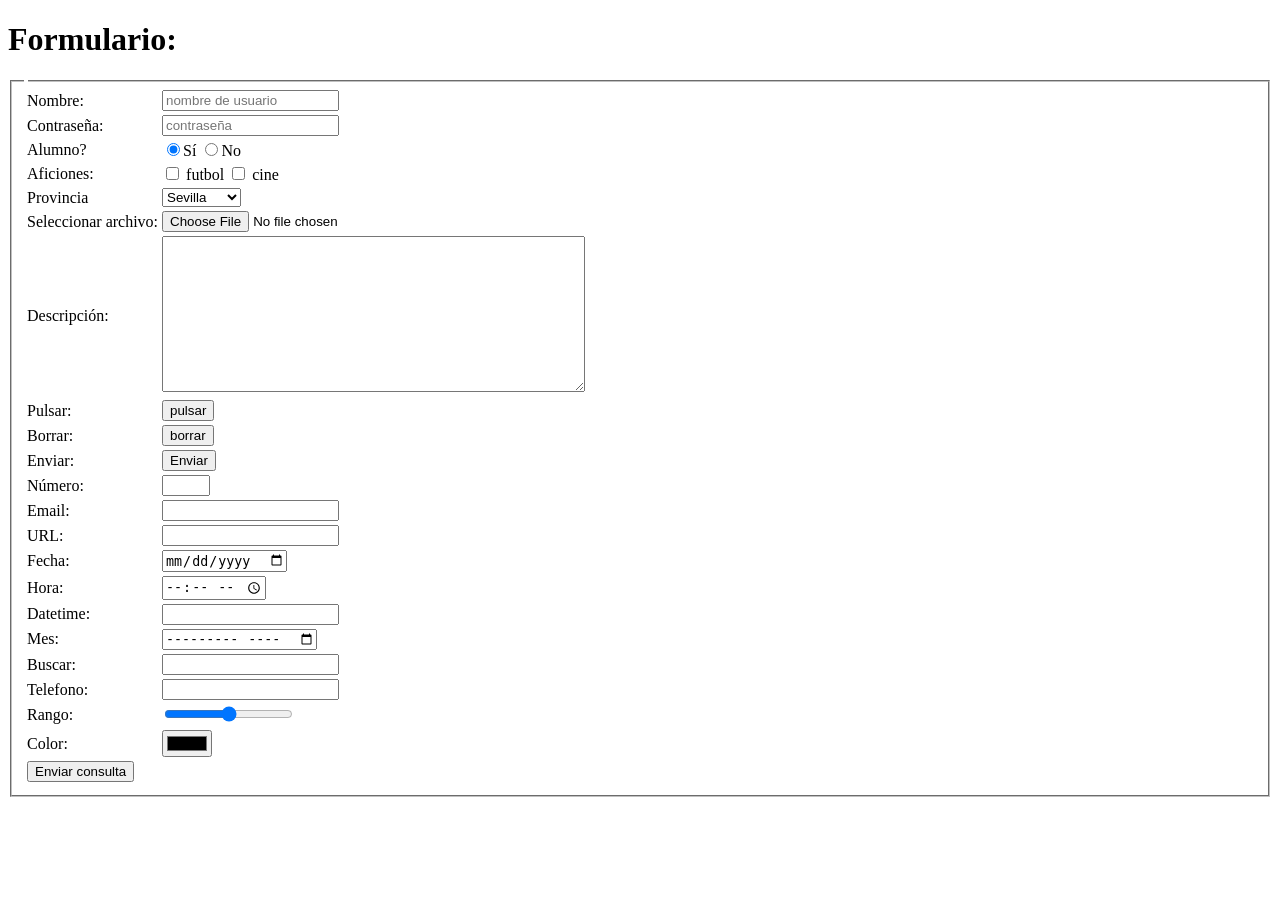
<file: ejercicio6.html>
<!DOCTYPE html>
<html lang="en">
<head>
    <meta charset="UTF-8">
    <meta name="viewport" content="width=, initial-scale=1.0">
    <meta http-equiv="X-UA-Compatible" content="ie=edge">
    <title>Formulario</title>
</head>

<body>
    <h1>Formulario:</h1>
<fieldset><legend></legend>

   <form action= "gestionados.jsp" method="GET">
    
<table>
    <tr><td><label for="Nombre">Nombre: </label></td> <td> <input type="text" value="" id="nombre"name="Nombre" placeholder="nombre de usuario" maxlength="10"/></td></tr>
   
   <tr><td><label for="Contraseña">Contraseña: </label></td> <td><input type="password" pattern="[A-Z]{5}[0-9]{3}" value="" name="pass" placeholder="contraseña"/></td></tr>
 

   <tr><td><label for="pregutna"> Alumno?</label></td><td>
<input type="radio" id="pregunta" name="pregunta" value="S" checked="checked"/>Sí
<input type="radio" id="pregunta" name="pregunta" value="N"/>No</td></tr>
 

<tr><td><label for="Aficiones">Aficiones: </label></td> <td><input type="checkbox" name="futbol" value="f"/> futbol
<input type="checkbox" name="cine" value="f"/> cine

<tr><td><label for="provincias">Provincia </label></td> <td>
<select name="provincias" id="provincia">
    <optgroup label="Uno">
            <option value="SE">Sevilla</option>
    </optgroup>
    <optgroup label="Dos">
<option value="Ca">Cádiz</option>
<option value="Hu">Huelva</option>
</optgroup>
</select>
</td></tr>
<tr><td><label for="Seleccionar archivo">Seleccionar archivo: </label></td> <td> <input type="file" name="archivo"/></td></tr>
<tr><td><label for="Descripción">Descripción: </label></td><td><textarea name="descripcion" rows="10" cols="50"></textarea></td></tr>
<tr><td><label for="Pulsar">Pulsar: </label></td> <td><input type="button" name="boton" value="pulsar"/></td></tr>
<tr><td><label for="Borrar">Borrar: </label></td> <td><input type="reset" value="borrar"/></td></tr>
<tr><td><label for="Enviar">Enviar: </label></td> <td><input type="submit" value="Enviar"/></td></tr>

</form> 



<form>
    <tr><td><label for="Número">Número: </label></td> <td><input type="number" required="required"  maxlength="5" min="1" max="10"></td></tr>
    <tr><td><label for="Email">Email: </label></td> <td><input type="email"></td></tr>
    <tr><td><label for="Url">URL: </label></td> <td><input type="url"></td></tr>
    <tr><td><label for="Fecha">Fecha: </label></td> <td><input type="date"></td></tr>
    <tr><td><label for="Hora">Hora: </label></td> <td><input type="time"></td></tr>
    <tr><td><label for="Datetime">Datetime: </label></td> <td><input type="datetime"></td></tr>
    <tr><td><label for="Mes">Mes: </label></td> <td><input type="month"></td></tr>
    <tr><td><label for="Buscar">Buscar: </label></td> <td><input type="search"></td></tr>
    <tr><td><label for="Telefono">Telefono: </label></td> <td><input type="tel"></td></tr>
    <tr><td><label for="Rango">Rango: </label></td> <td><input type="range" min="1" max="100" step="2"></td></tr>
    <tr><td><label for="color">Color: </label></td> <td><input type="color">
    <tr><td><input type="submit" value="Enviar consulta"/> </td></tr>
</table>
</form>

</fieldset>



</body>
</html>
</file>
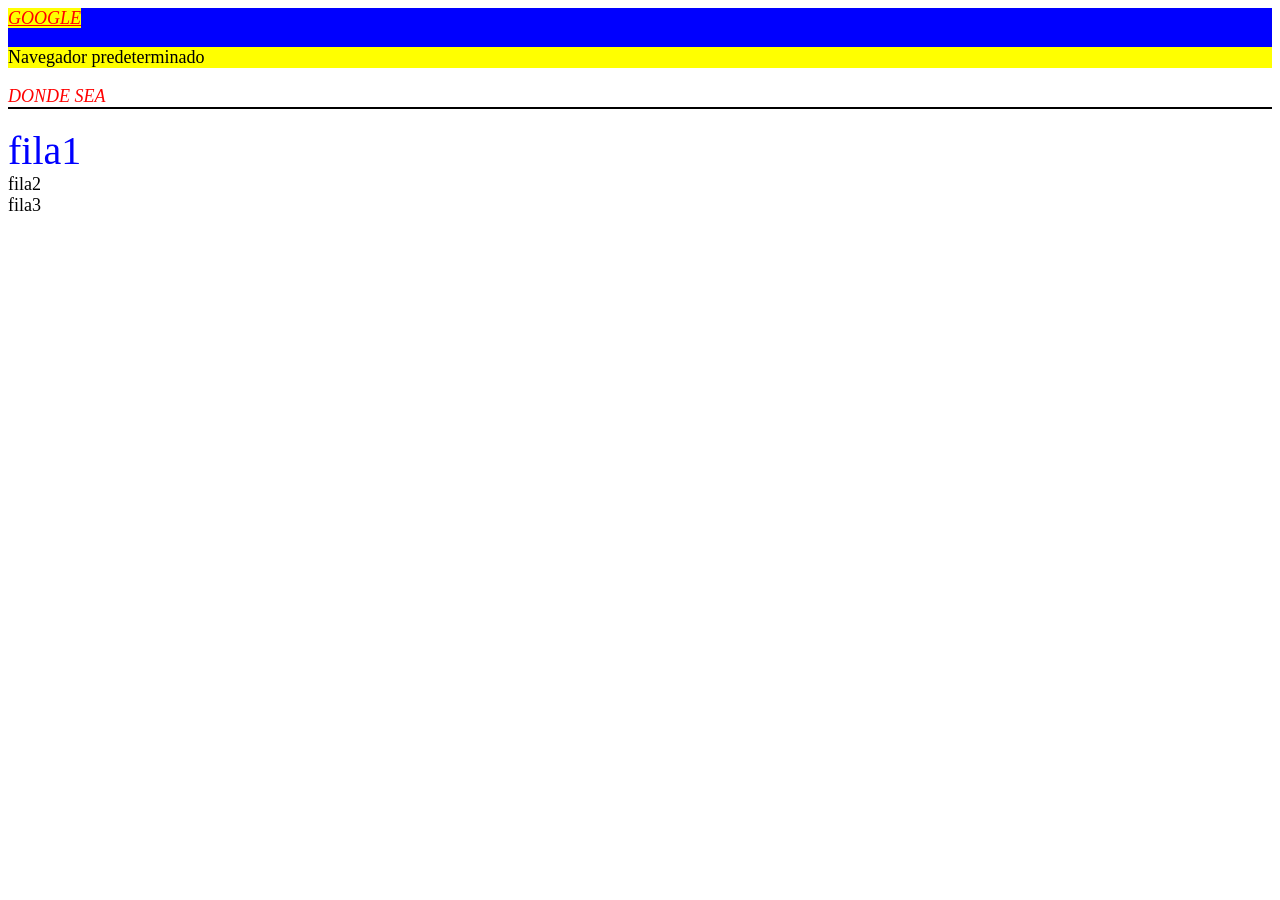
<file: ejerecicio 9.html>
<!DOCTYPE html>
<html lang="en">
<head>
    <meta charset="UTF-8">
    <meta name="viewport" content="width=device-width, initial-scale=1.0">
    <link rel="stylesheet" type="text/css" media="screen" href="main.css"/>
    <meta http-equiv="X-UA-Compatible" content="ie=edge">
    <title>Document</title>
</head>
<body>
    
<div id="capa1">
<a href= "http://www.google.es" class="encima">GOOGLE</a>
<p>Navegador predeterminado</p>
</div>

<div>
<a href="#" class="letraGrande nosubrayado">DONDE SEA</a>
</div>
<div class="capa2"></div>
<p id="miparrafo">
    fila1 <br/>
    fila2 <br/>
    fila3 <br/>

</p>

</div>
</body>
</html>
</file>
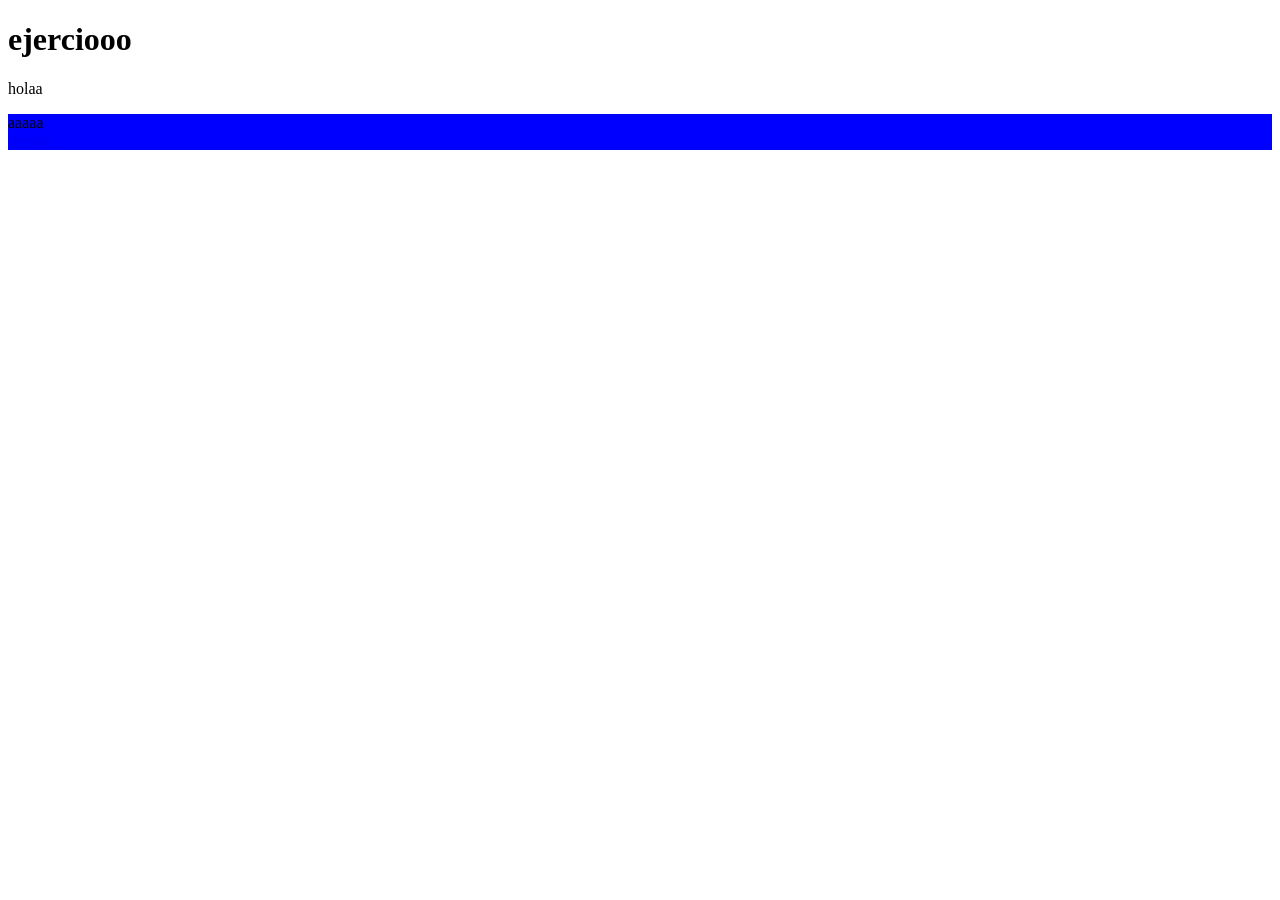
<file: AnaAcedo/ejercicio2.html>
<!DOCTYPE html>
<html lang="en">
<head>
    <meta charset="UTF-8">
    <meta name="viewport" content="width=device-width, initial-scale=1.0">
    <meta http-equiv="X-UA-Compatible" content="ie=edge">
    <link rel="stylesheet" type="text/css" href="2.css"/>
    <title>Document</title>
</head>
<body>
    <h1>ejerciooo</h1>
  <p>holaa</p>  


  <div id="primera">aaaaa
        <div id="enlaces"><a href="www.google.com">google</a></div>
  </div>
</body>
</html>
</file>
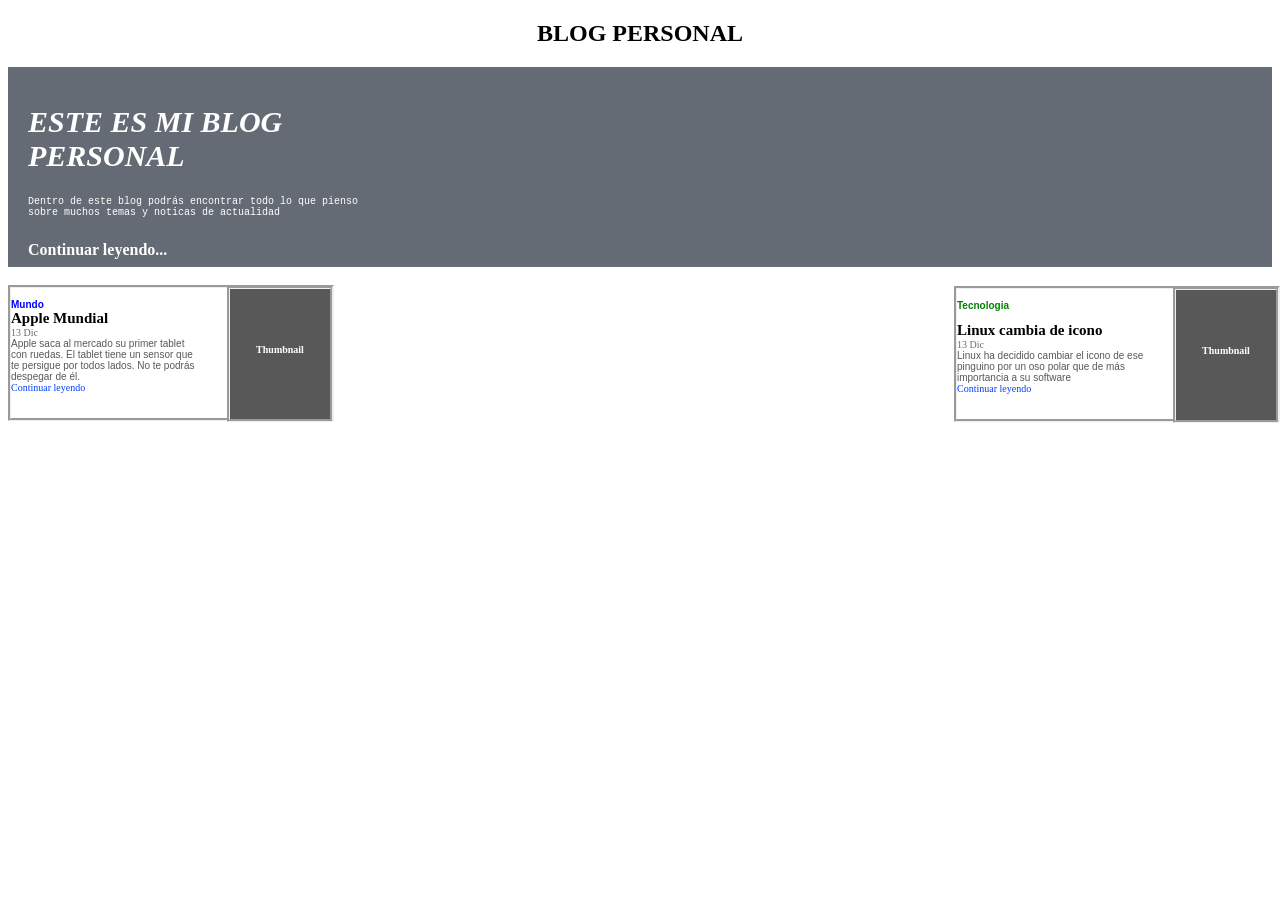
<file: AnaAcedo/examen.html>
<!DOCTYPE html>
<html lang="en">
<head>
    <meta charset="UTF-8">
    <meta name="viewport" content="width=device-width, initial-scale=1.0">
    <meta http-equiv="X-UA-Compatible" content="ie=edge">
    <link rel="stylesheet" type="text/css" href="estilos.css"/>
    <title>Examen, ejercicio 1</title>
</head>
<body>
    
<h2>BLOG PERSONAL</h2>

<div id="bloque1">
</br>
<div id="letra1">ESTE ES MI BLOG </br>PERSONAL
         </div></br>

<div id="letra2">Dentro de este blog podrás encontrar todo lo que pienso
</br>sobre muchos temas y noticas de actualidad</div></br>
<div id="letra3">Continuar leyendo...</div>

</div>
</br>
<div id="bloque2">
        <div id="sub2" ></br></br></br></br></br>
                Thumbnail
            </div></br>
<div id="mundo">Mundo</br></div>
<div id="apple">Apple Mundial</div>
<div id="dic">13 Dic</br></div>
<div id ="p">Apple saca al mercado su primer tablet</br>
con ruedas. El tablet tiene un sensor que </br>
te persigue por todos lados. No te podrás</br>
despegar de él.</br></div>

<div id ="continuar">Continuar leyendo</div>


</div>
<div id="sub3" >
<div id="bloque2" >
        <div id="sub2" ></br></br></br></br></br>
            Thumbnail
        </div></br>
        <div id="mundoo"> Tecnologia </div></br>
        <div id="apple"> Linux cambia de icono</br></div>
        <div id="dic">13 Dic</br></div>
        <div id ="p">Linux ha decidido cambiar el icono de ese</br>
        pinguino por un oso polar que de más</br>
        importancia a su software</br></div>
        
        <div id ="continuar">Continuar leyendo</div>
    </div>
        
        </div>


</div>

</body>
</html>
</file>
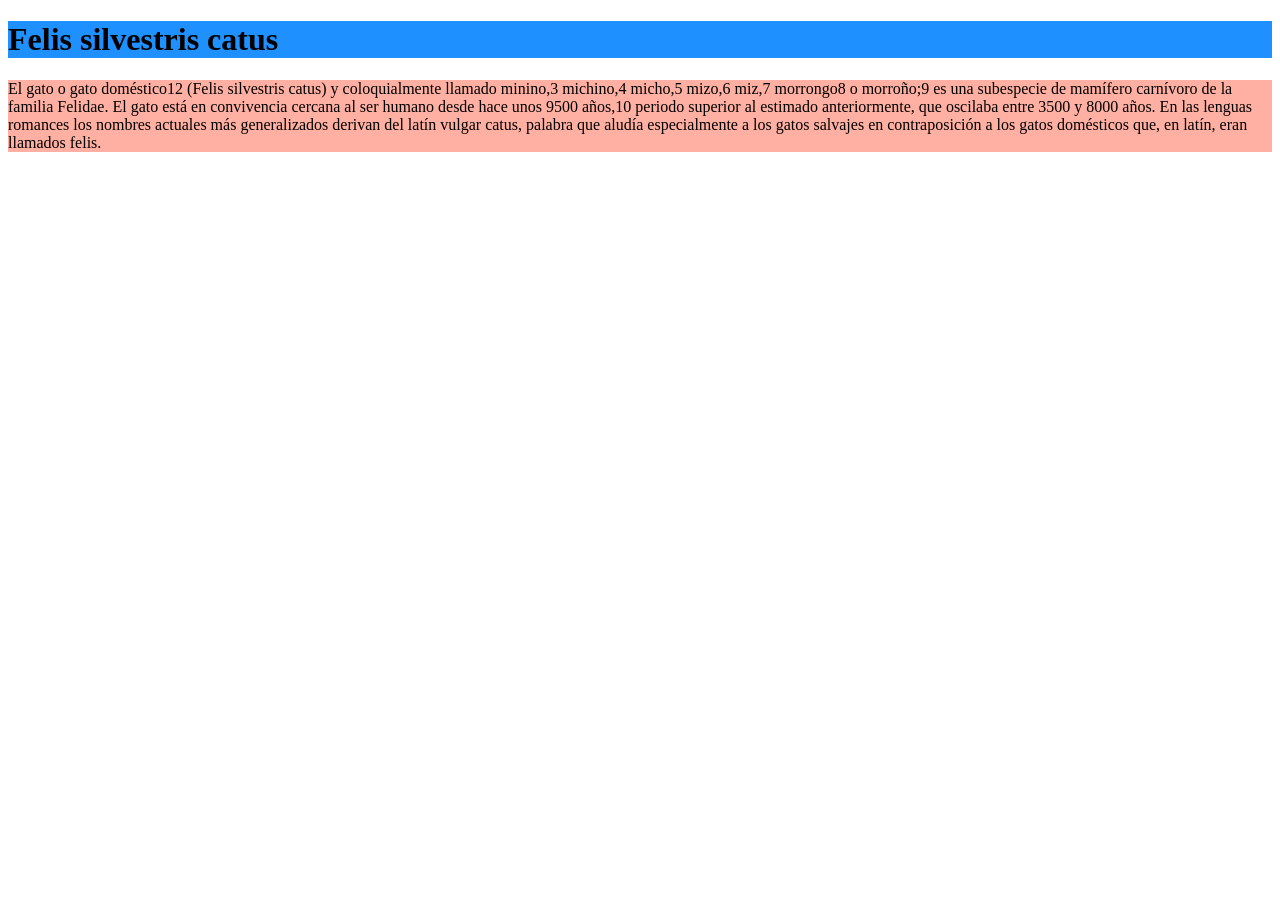
<file: t/ejercicio7.html>
<!DOCTYPE html>
<html lang="en">
<head>
    <meta charset="UTF-8">
    <meta name="viewport" content="width=device-width, initial-scale=1.0">
    <meta http-equiv="X-UA-Compatible" content="ie=edge">
    <title>Gatos</title>
    <meta name="author" content="ana">
    <meta name="description" content="gatos">
    <meta name="keywords" content="felis silvestris catus felino calico feliz cats minino kitty cute ">
</head>
<body>
    <h1 style="background-color:DodgerBlue;">Felis silvestris catus</h1>
 

    <p style="background-color:hsla(9, 100%, 64%, 0.5);">El gato o gato doméstico1​2​ (Felis silvestris catus) y coloquialmente llamado minino,3​ michino,4​ micho,5​ mizo,6​ miz,7​ morrongo8​ o morroño;9​ es una subespecie de mamífero carnívoro de la familia Felidae. El gato está en convivencia cercana al ser humano desde hace unos 9500 años,10​ periodo superior al estimado anteriormente, que oscilaba entre 3500 y 8000 años.

        En las lenguas romances los nombres actuales más generalizados derivan del latín vulgar catus, palabra que aludía especialmente a los gatos salvajes en contraposición a los gatos domésticos que, en latín, eran llamados felis.</p>


    </body>
</html>
</file>
<file: main.css>
a, p{
    font-size:18px;
}
div a {
color: red;

}

div#capa1 {
    background: blue;
}

.letragrande {
    font-size: 22px;
}
.nosubrayado{

    text-decoration: none;
}

div#capa1 a.encima:hover{
background: gray;

}

p#miparrafo:first-line{
    color: blue;
    font-size: 40px;
}

div#capa1 *{
    background: yellow;
}

div > a {
    font-style:italic;
}

.capa2{
    border: 1px solid black;
}

a[src$="https" ]{
    color:green;
}
</file>
<file: AnaAcedo/2.css>
#p,h1,span{
    font-weight: bold;

}


#primera{
background-color: blue;

}


#enlaces{
    text-decoration: none;
    color: red;
}
</file>
<file: AnaAcedo/estilos.css>
h2 {
text-align: center;

}

#bloque1 {

    background-color: #656B74;
    border-style: none;
    height: 200px;
   

}

#letra1{

    font-family: "times new roman";
    color: white;
    text-align: left;
    font-style: italic;
    font-size: 30px;
    font-weight: bold;
    margin: 20px 5px 5px 20px
}

#letra2{
    color: white;
    text-align: left;
    font-family: 'Courier New', Courier, monospace;
    font-size: 10px;
    margin: 0px 5px 5px 20px
}

#letra3{
    color: white;
    text-align: left;
    font-weight: bold;
    margin: 0px 5px 2px 20px
}

#bloque2{
     border-style: none;
    height: 130px;
    width: 320px;
    border-style: groove;
    font-size: 10px;
    position: relative;
}

#mundo{
    color: blue;
    font-family: "arial";
    font-weight: bold;
}

#apple{

font-family: Cambria, Cochin, Georgia, Times, 'Times New Roman', serif;
font-weight: bold;
font-size: 15px;

}

#dic{
    color: #656B74;

}

#p{
    font-family: 'Franklin Gothic Medium', 'Arial Narrow', Arial, sans-serif;
    color: #585858;
}

#continuar{
color:#0040FF;

}

#sub2{
    position: absolute;
    border-style: none;
    height: 130px;
    width: 100px;
    border-style: groove;
    color:white;
    top: -2px;
    right: 0;
    background-color: #585858;
    text-align: center;
    font-weight: bold;
    margin: 0px -2px 7px 2px

}

#sub3{
    position: absolute;
    border-style: none;
    top: 286px;
    right: 0;

}
#mundoo{
    color:green;
    font-family: "arial";
    font-weight: bold;
}
}
</file>
